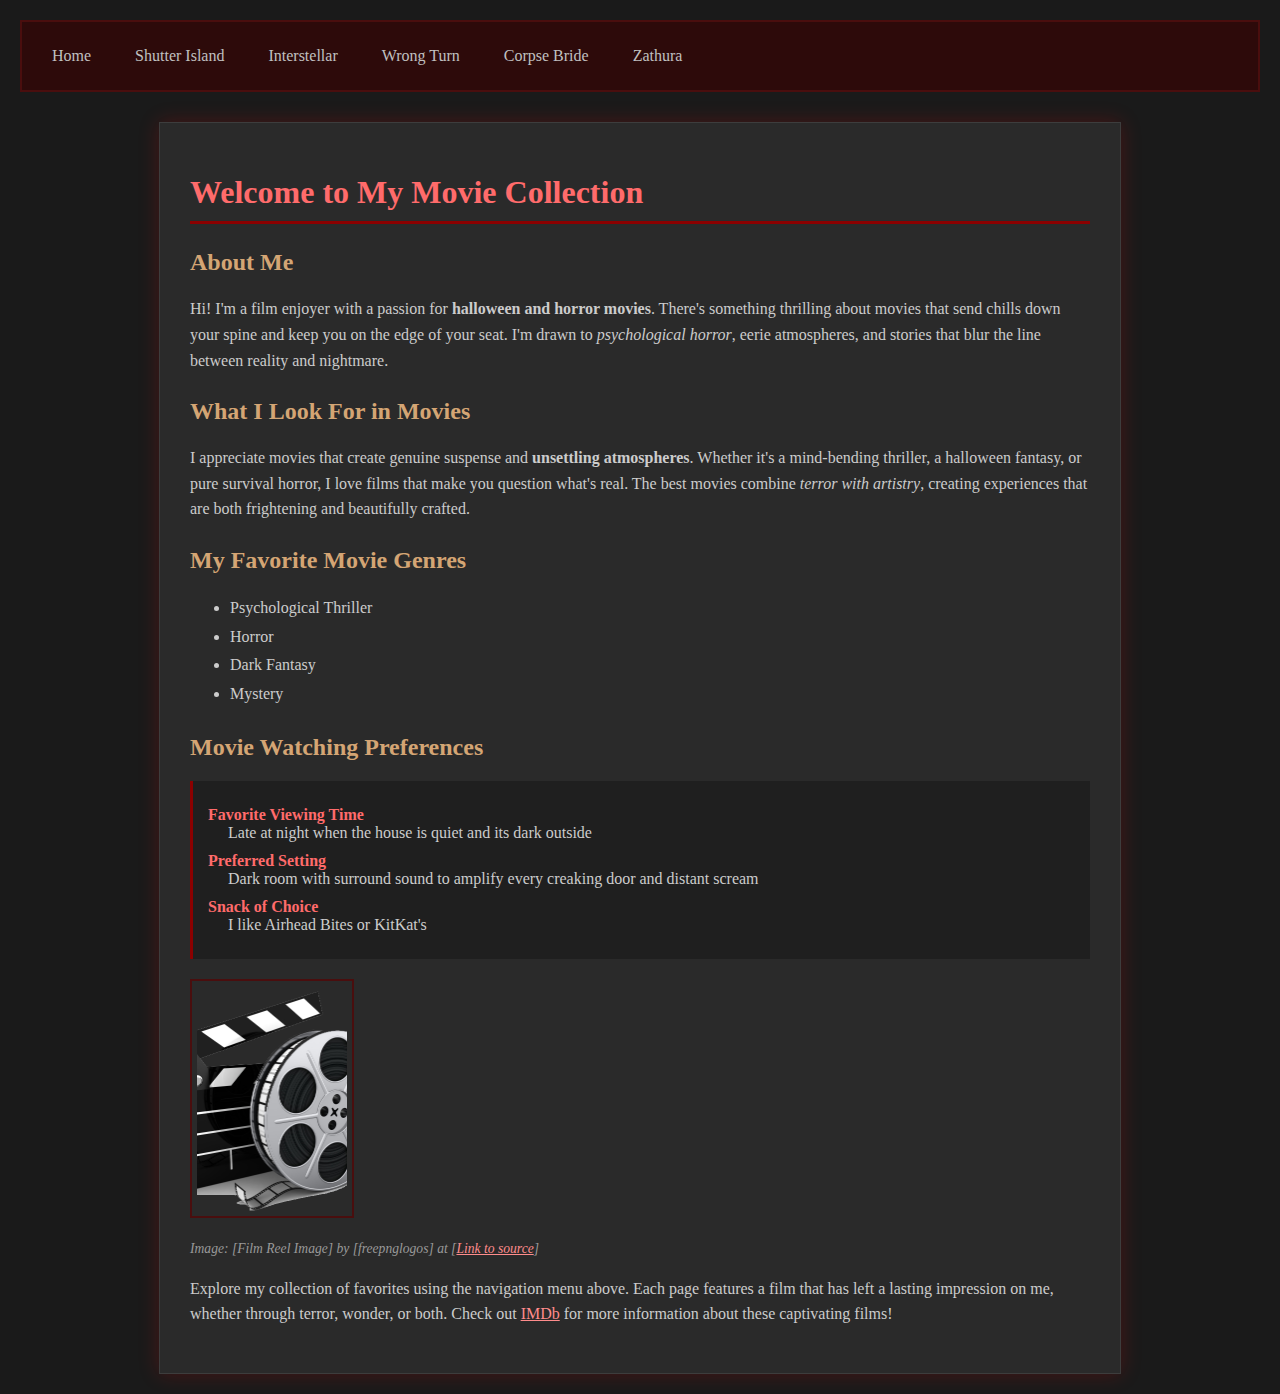
<file: index.html>
<!DOCTYPE html>
<html lang="en">
  <head>
    <meta charset="UTF-8" />
    <meta name="viewport" content="width=device-width, initial-scale=1.0" />
    <title>My Movie Collection - Home</title>
    <link rel="stylesheet" href="styles.css" />
  </head>
  <body>
    <nav>
      <a href="index.html">Home</a>
      <a href="shutter-island.html">Shutter Island</a>
      <a href="interstellar.html">Interstellar</a>
      <a href="wrong-turn.html">Wrong Turn</a>
      <a href="corpse-bride.html">Corpse Bride</a>
      <a href="zathura.html">Zathura</a>
    </nav>

    <main>
      <h1>Welcome to My Movie Collection</h1>

      <h2>About Me</h2>
      <p>
        Hi! I'm a film enjoyer with a passion for
        <strong>halloween and horror movies</strong>. There's something
        thrilling about movies that send chills down your spine and keep you on
        the edge of your seat. I'm drawn to <em>psychological horror</em>, eerie
        atmospheres, and stories that blur the line between reality and
        nightmare.
      </p>

      <h2>What I Look For in Movies</h2>
      <p>
        I appreciate movies that create genuine suspense and
        <strong>unsettling atmospheres</strong>. Whether it's a mind-bending
        thriller, a halloween fantasy, or pure survival horror, I love films
        that make you question what's real. The best movies combine
        <em>terror with artistry</em>, creating experiences that are both
        frightening and beautifully crafted.
      </p>

      <h2>My Favorite Movie Genres</h2>
      <ul>
        <li>Psychological Thriller</li>
        <li>Horror</li>
        <li>Dark Fantasy</li>
        <li>Mystery</li>
      </ul>

      <h2>Movie Watching Preferences</h2>
      <dl>
        <dt>Favorite Viewing Time</dt>
        <dd>Late at night when the house is quiet and its dark outside</dd>

        <dt>Preferred Setting</dt>
        <dd>
          Dark room with surround sound to amplify every creaking door and
          distant scream
        </dd>

        <dt>Snack of Choice</dt>
        <dd>I like Airhead Bites or KitKat's</dd>
      </dl>

      <img
        src="movie-reel.png"
        alt="Vintage horror movie reel with flickering shadows"
      />
      <p class="image-credit">Image: [Film Reel Image] by [freepnglogos] at [<a href="www.freepnglogos.com/pics/film-reel">Link to source</a>]</p>


      <p>
        Explore my collection of favorites using the navigation menu above. Each
        page features a film that has left a lasting impression on me, whether
        through terror, wonder, or both. Check out
        <a href="https://www.imdb.com/">IMDb</a> for more information about
        these captivating films!
      </p>
    </main>
  </body>
</html>
</file>
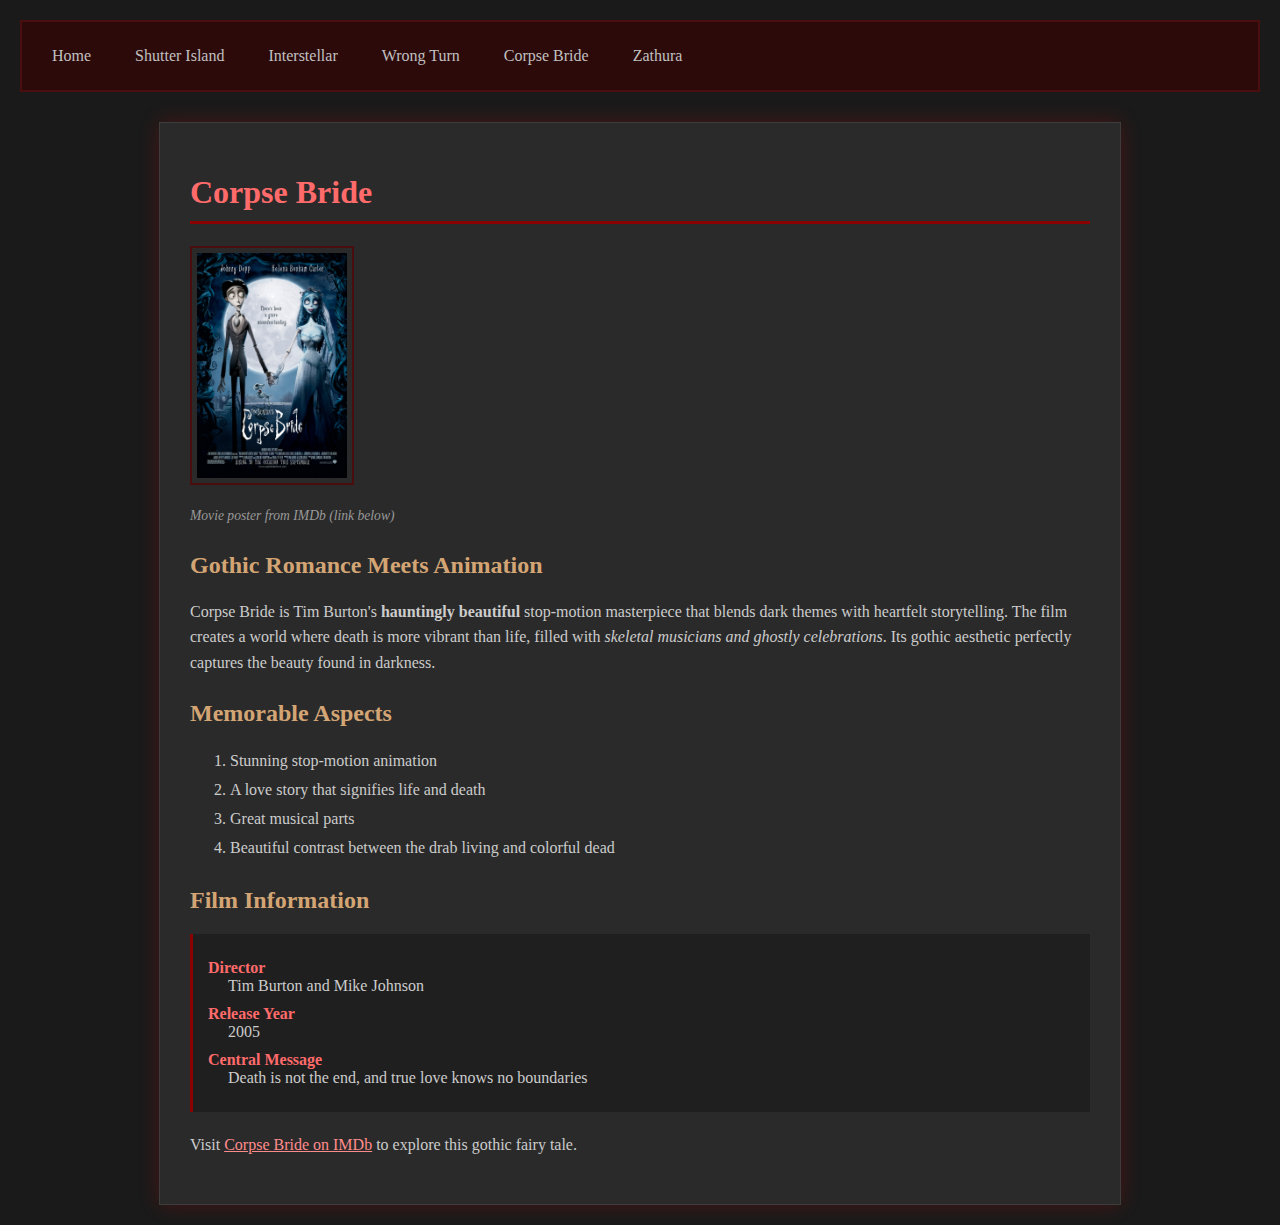
<file: corpse-bride.html>
<!DOCTYPE html>
<html lang="en">
  <head>
    <meta charset="UTF-8" />
    <meta name="viewport" content="width=device-width, initial-scale=1.0" />
    <title>Corpse Bride - My Movie Collection</title>
    <link rel="stylesheet" href="styles.css" />
  </head>
  <body>
    <nav>
      <a href="index.html">Home</a>
      <a href="shutter-island.html">Shutter Island</a>
      <a href="interstellar.html">Interstellar</a>
      <a href="wrong-turn.html">Wrong Turn</a>
      <a href="corpse-bride.html">Corpse Bride</a>
      <a href="zathura.html">Zathura</a>
    </nav>

    <main>
      <h1>Corpse Bride</h1>

      <img
        src="corpse-bride.jpg"
        alt="Movie poster for Corpse Bride"
      />
      <p class="image-credit">Movie poster from IMDb (link below)</p>

      <h2>Gothic Romance Meets Animation</h2>
      <p>
        Corpse Bride is Tim Burton's
        <strong>hauntingly beautiful</strong> stop-motion masterpiece that
        blends dark themes with heartfelt storytelling. The film creates a
        world where death is more vibrant than life, filled with
        <em>skeletal musicians and ghostly celebrations</em>. Its gothic
        aesthetic perfectly captures the beauty found in darkness.
      </p>

      <h2>Memorable Aspects</h2>
      <ol>
        <li>Stunning stop-motion animation</li>
        <li>A love story that signifies life and death</li>
        <li>Great musical parts</li>
        <li>Beautiful contrast between the drab living and colorful dead</li>
      </ol>

      <h2>Film Information</h2>
      <dl>
        <dt>Director</dt>
        <dd>Tim Burton and Mike Johnson</dd>

        <dt>Release Year</dt>
        <dd>2005</dd>

        <dt>Central Message</dt>
        <dd>Death is not the end, and true love knows no boundaries</dd>
      </dl>

      <p>
        Visit
        <a href="https://www.imdb.com/title/tt0121164/">Corpse Bride on IMDb</a>
        to explore this gothic fairy tale.
      </p>
    </main>
  </body>
</html>
</file>
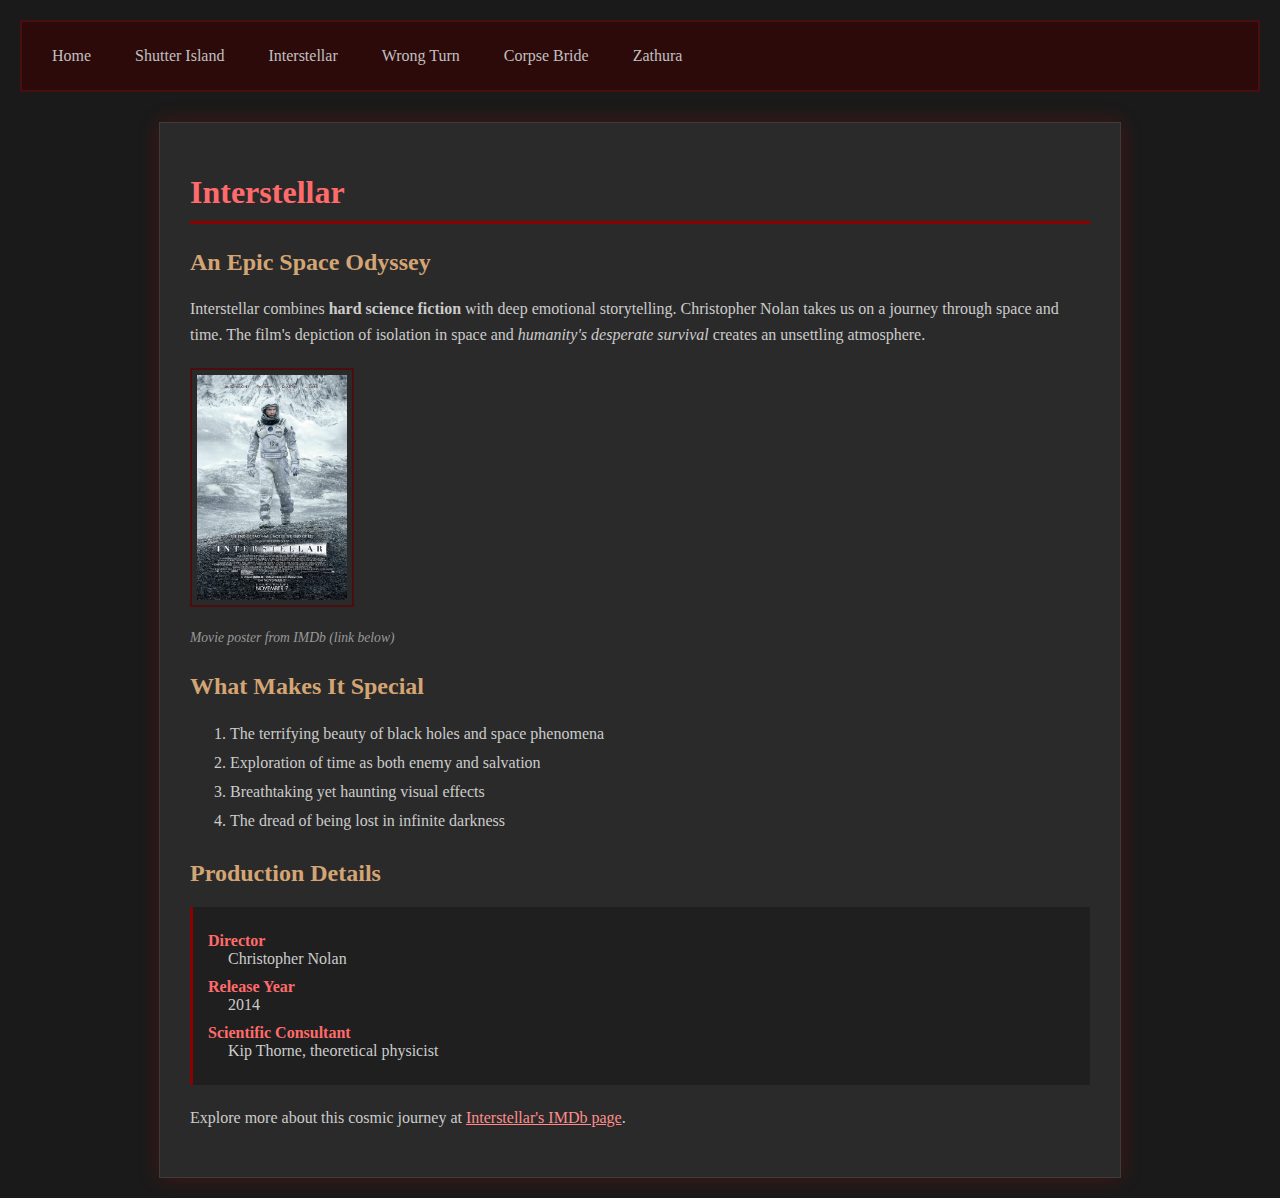
<file: interstellar.html>
<!DOCTYPE html>
<html lang="en">
  <head>
    <meta charset="UTF-8" />
    <meta name="viewport" content="width=device-width, initial-scale=1.0" />
    <title>Interstellar - My Movie Collection</title>
    <link rel="stylesheet" href="styles.css" />
  </head>
  <body>
    <nav>
      <a href="index.html">Home</a>
      <a href="shutter-island.html">Shutter Island</a>
      <a href="interstellar.html">Interstellar</a>
      <a href="wrong-turn.html">Wrong Turn</a>
      <a href="corpse-bride.html">Corpse Bride</a>
      <a href="zathura.html">Zathura</a>
    </nav>

    <main>
      <h1>Interstellar</h1>

      <h2>An Epic Space Odyssey</h2>
      <p>
        Interstellar combines <strong>hard science fiction</strong> with deep
        emotional storytelling. Christopher Nolan takes us on a journey through
        space and time. The film's depiction of isolation in space and
        <em>humanity's desperate survival</em> creates an unsettling atmosphere.
      </p>

      <img
        src="interstellar.jpg"
        alt="Movie poster for Interstellar"
      />
      <p class="image-credit">Movie poster from IMDb (link below)</p>

      <h2>What Makes It Special</h2>
      <ol>
        <li>The terrifying beauty of black holes and space phenomena</li>
        <li>Exploration of time as both enemy and salvation</li>
        <li>Breathtaking yet haunting visual effects</li>
        <li>The dread of being lost in infinite darkness</li>
      </ol>

      <h2>Production Details</h2>
      <dl>
        <dt>Director</dt>
        <dd>Christopher Nolan</dd>

        <dt>Release Year</dt>
        <dd>2014</dd>

        <dt>Scientific Consultant</dt>
        <dd>Kip Thorne, theoretical physicist</dd>
      </dl>

      <p>
        Explore more about this cosmic journey at
        <a href="https://www.imdb.com/title/tt0816692/"
          >Interstellar's IMDb page</a
        >.
      </p>
    </main>
  </body>
</html>
</file>
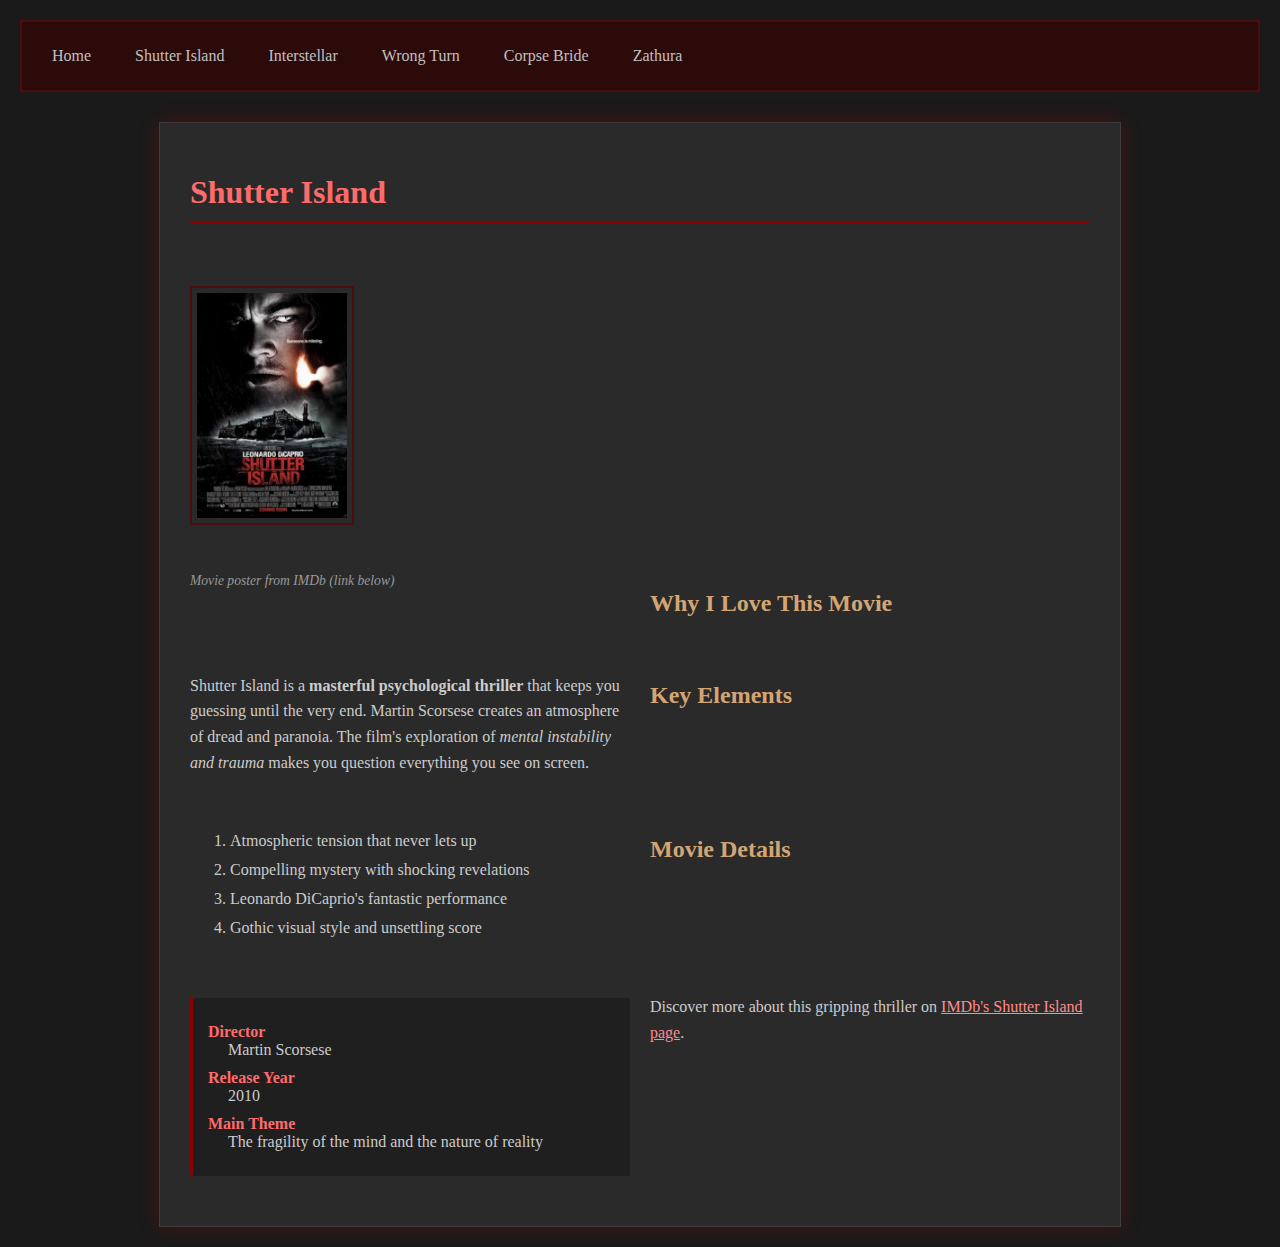
<file: shutter-island.html>
<!DOCTYPE html>
<html lang="en">
  <head>
    <meta charset="UTF-8" />
    <meta name="viewport" content="width=device-width, initial-scale=1.0" />
    <title>Shutter Island - My Movie Collection</title>
    <link rel="stylesheet" href="styles.css" />
  </head>
  <body>
    <nav>
      <a href="index.html">Home</a>
      <a href="shutter-island.html">Shutter Island</a>
      <a href="interstellar.html">Interstellar</a>
      <a href="wrong-turn.html">Wrong Turn</a>
      <a href="corpse-bride.html">Corpse Bride</a>
      <a href="zathura.html">Zathura</a>
    </nav>

    <main class="unique-layout">
      <h1>Shutter Island</h1>

      <img
        src="shutter-island.jpg"
        alt="Movie poster for Shutter Island"
      />
      <p class="image-credit">Movie poster from IMDb (link below)</p>

      <h2>Why I Love This Movie</h2>
      <p>
        Shutter Island is a
        <strong>masterful psychological thriller</strong> that keeps you
        guessing until the very end. Martin Scorsese creates an atmosphere of
        dread and paranoia. The film's exploration of
        <em>mental instability and trauma</em> makes you question everything you
        see on screen.
      </p>

      <h2>Key Elements</h2>
      <ol>
        <li>Atmospheric tension that never lets up</li>
        <li>Compelling mystery with shocking revelations</li>
        <li>Leonardo DiCaprio's fantastic performance</li>
        <li>Gothic visual style and unsettling score</li>
      </ol>

      <h2>Movie Details</h2>
      <dl>
        <dt>Director</dt>
        <dd>Martin Scorsese</dd>

        <dt>Release Year</dt>
        <dd>2010</dd>

        <dt>Main Theme</dt>
        <dd>The fragility of the mind and the nature of reality</dd>
      </dl>

      <p>
        Discover more about this gripping thriller on
        <a href="https://www.imdb.com/title/tt1130884/"
          >IMDb's Shutter Island page</a
        >.
      </p>
    </main>
  </body>
</html>
</file>
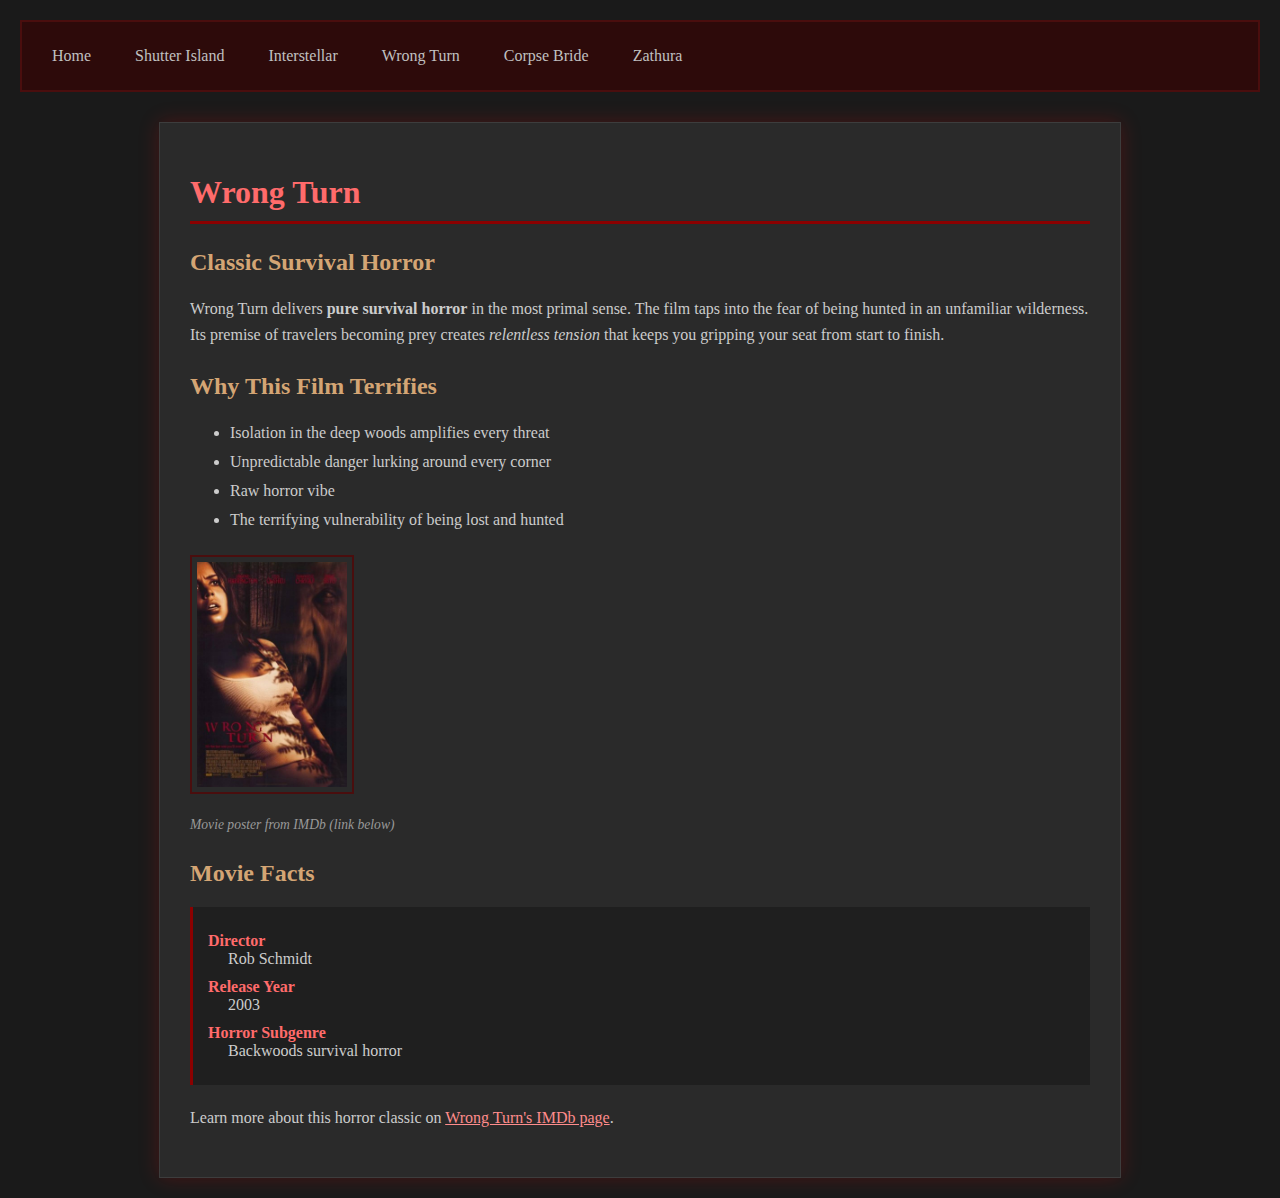
<file: wrong-turn.html>
<!DOCTYPE html>
<html lang="en">
  <head>
    <meta charset="UTF-8" />
    <meta name="viewport" content="width=device-width, initial-scale=1.0" />
    <title>Wrong Turn - My Movie Collection</title>
    <link rel="stylesheet" href="styles.css" />
  </head>
  <body>
    <nav>
      <a href="index.html">Home</a>
      <a href="shutter-island.html">Shutter Island</a>
      <a href="interstellar.html">Interstellar</a>
      <a href="wrong-turn.html">Wrong Turn</a>
      <a href="corpse-bride.html">Corpse Bride</a>
      <a href="zathura.html">Zathura</a>
    </nav>

    <main>
      <h1>Wrong Turn</h1>

      <h2>Classic Survival Horror</h2>
      <p>
        Wrong Turn delivers <strong>pure survival horror</strong> in the most
        primal sense. The film taps into the fear of being hunted in an
        unfamiliar wilderness. Its premise of travelers becoming prey creates
        <em>relentless tension</em> that keeps you gripping your seat from start
        to finish.
      </p>

      <h2>Why This Film Terrifies</h2>
      <ul>
        <li>Isolation in the deep woods amplifies every threat</li>
        <li>Unpredictable danger lurking around every corner</li>
        <li>Raw horror vibe</li>
        <li>The terrifying vulnerability of being lost and hunted</li>
      </ul>

      <img
        src="wrong-turn.jpg"
        alt="Movie poster for Wrong Turn"
      />
      <p class="image-credit">Movie poster from IMDb (link below)</p>

      <h2>Movie Facts</h2>
      <dl>
        <dt>Director</dt>
        <dd>Rob Schmidt</dd>

        <dt>Release Year</dt>
        <dd>2003</dd>

        <dt>Horror Subgenre</dt>
        <dd>Backwoods survival horror</dd>
      </dl>

      <p>
        Learn more about this horror classic on
        <a href="https://www.imdb.com/title/tt0295700/"
          >Wrong Turn's IMDb page</a
        >.
      </p>
    </main>
  </body>
</html>
</file>
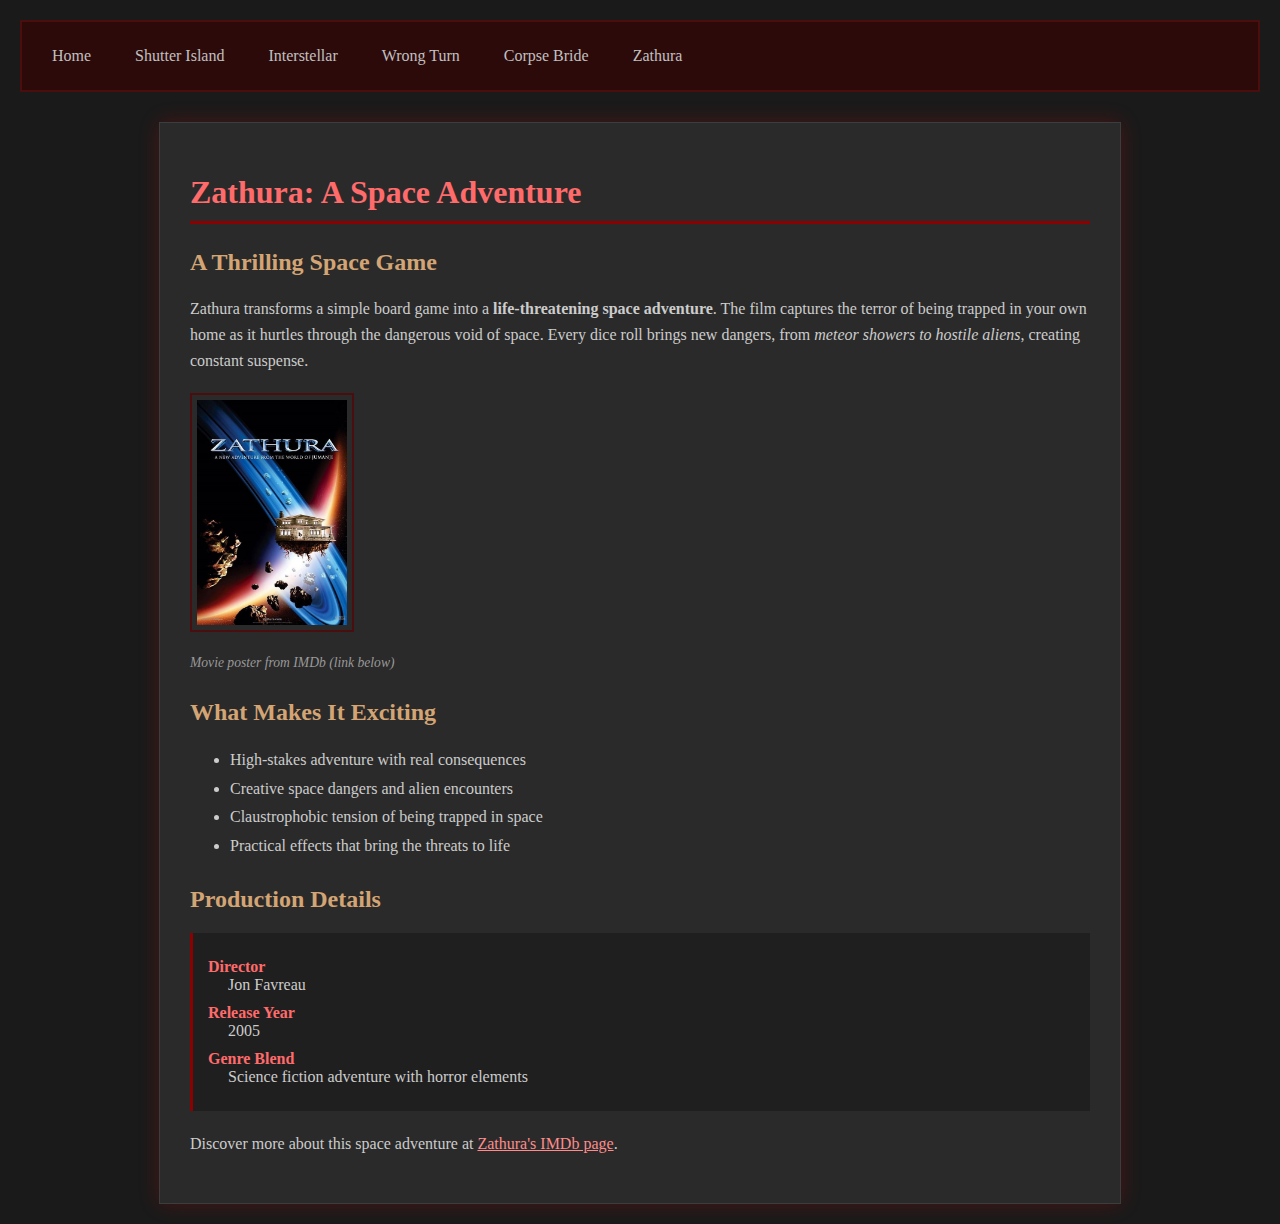
<file: zathura.html>
<!DOCTYPE html>
<html lang="en">
  <head>
    <meta charset="UTF-8" />
    <meta name="viewport" content="width=device-width, initial-scale=1.0" />
    <title>Zathura - My Movie Collection</title>
    <link rel="stylesheet" href="styles.css" />
  </head>
  <body>
    <nav>
      <a href="index.html">Home</a>
      <a href="shutter-island.html">Shutter Island</a>
      <a href="interstellar.html">Interstellar</a>
      <a href="wrong-turn.html">Wrong Turn</a>
      <a href="corpse-bride.html">Corpse Bride</a>
      <a href="zathura.html">Zathura</a>
    </nav>

    <main>
      <h1>Zathura: A Space Adventure</h1>

      <h2>A Thrilling Space Game</h2>
      <p>
        Zathura transforms a simple board game into a
        <strong>life-threatening space adventure</strong>. The film captures the
        terror of being trapped in your own home as it hurtles through the
        dangerous void of space. Every dice roll brings new dangers, from
        <em>meteor showers to hostile aliens</em>, creating constant suspense.
      </p>

      <img
        src="zathura.jpg"
        alt="Movie poster for Zathura"
      />
      <p class="image-credit">Movie poster from IMDb (link below)</p>

      <h2>What Makes It Exciting</h2>
      <ul>
        <li>High-stakes adventure with real consequences</li>
        <li>Creative space dangers and alien encounters</li>
        <li>Claustrophobic tension of being trapped in space</li>
        <li>Practical effects that bring the threats to life</li>
      </ul>

      <h2>Production Details</h2>
      <dl>
        <dt>Director</dt>
        <dd>Jon Favreau</dd>

        <dt>Release Year</dt>
        <dd>2005</dd>

        <dt>Genre Blend</dt>
        <dd>Science fiction adventure with horror elements</dd>
      </dl>

      <p>
        Discover more about this space adventure at
        <a href="https://www.imdb.com/title/tt0406375/">Zathura's IMDb page</a>.
      </p>
    </main>
  </body>
</html>
</file>
<file: styles.css>
/* Basic reset and body styling */
body {
  font-family: Georgia, Times, "Times New Roman", serif;
  background-color: #1a1a1a;
  margin: 0;
  padding: 20px;
}

/* Navigation styling */
nav {
  background-color: #2d0a0a;
  padding: 15px;
  margin-bottom: 30px;
  border: 2px solid #4a0e0e;
}

nav a {
  color: #c0c0c0;
  text-decoration: none;
  padding: 10px 15px;
  margin-right: 10px;
  display: inline-block;
}

nav a:hover {
  background-color: #4a0e0e;
  color: #ff6b6b;
}

/* Main content area */
main {
  background-color: #2a2a2a;
  padding: 30px;
  max-width: 900px;
  margin: 0 auto;
  box-shadow: 0 0 20px rgba(255, 0, 0, 0.2);
  border: 1px solid #3d3d3d;
}

/* Headings */
h1 {
  color: #ff6b6b;
  border-bottom: 3px solid #8b0000;
  padding-bottom: 10px;
}

h2 {
  color: #d4a574;
  margin-top: 25px;
}

/* Paragraphs */
p {
  color: #cccccc;
  line-height: 1.6;
}

/* Images */
img {
  max-width: 100%;
  height: auto;
  margin: 20px 0;
  border: 2px solid #4a0e0e;
  padding: 5px;
}

/* Links */
a {
  color: #ff8c8c;
}

a:hover {
  color: #ff6b6b;
}

/* Lists */
ul,
ol {
  line-height: 1.8;
  color: #cccccc;
}

dl {
  background-color: #1f1f1f;
  padding: 15px;
  margin: 20px 0;
  border-left: 3px solid #8b0000;
}

dt {
  font-weight: bold;
  color: #ff6b6b;
  margin-top: 10px;
}

dd {
  margin-left: 20px;
  margin-bottom: 10px;
  color: #cccccc;
}

/* Unique layout for one page */
.unique-layout {
  display: grid;
  grid-template-columns: 1fr 1fr;
  gap: 20px;
}

.unique-layout h1 {
  grid-column: 1 / -1;
}

.unique-layout img {
  grid-column: 1 / -1;
}

/* Images - all same size */
img {
  width: 150px;
  height: 225px;
  object-fit: cover;
  margin: 20px 0;
  border: 2px solid #4a0e0e;
  padding: 5px;
  display: block;
}

/* Image attribution */
.image-credit {
    font-size: 0.85em;
    color: #999;
    font-style: italic;
    margin-top: 5px;
    margin-bottom: 15px;
}
</file>
